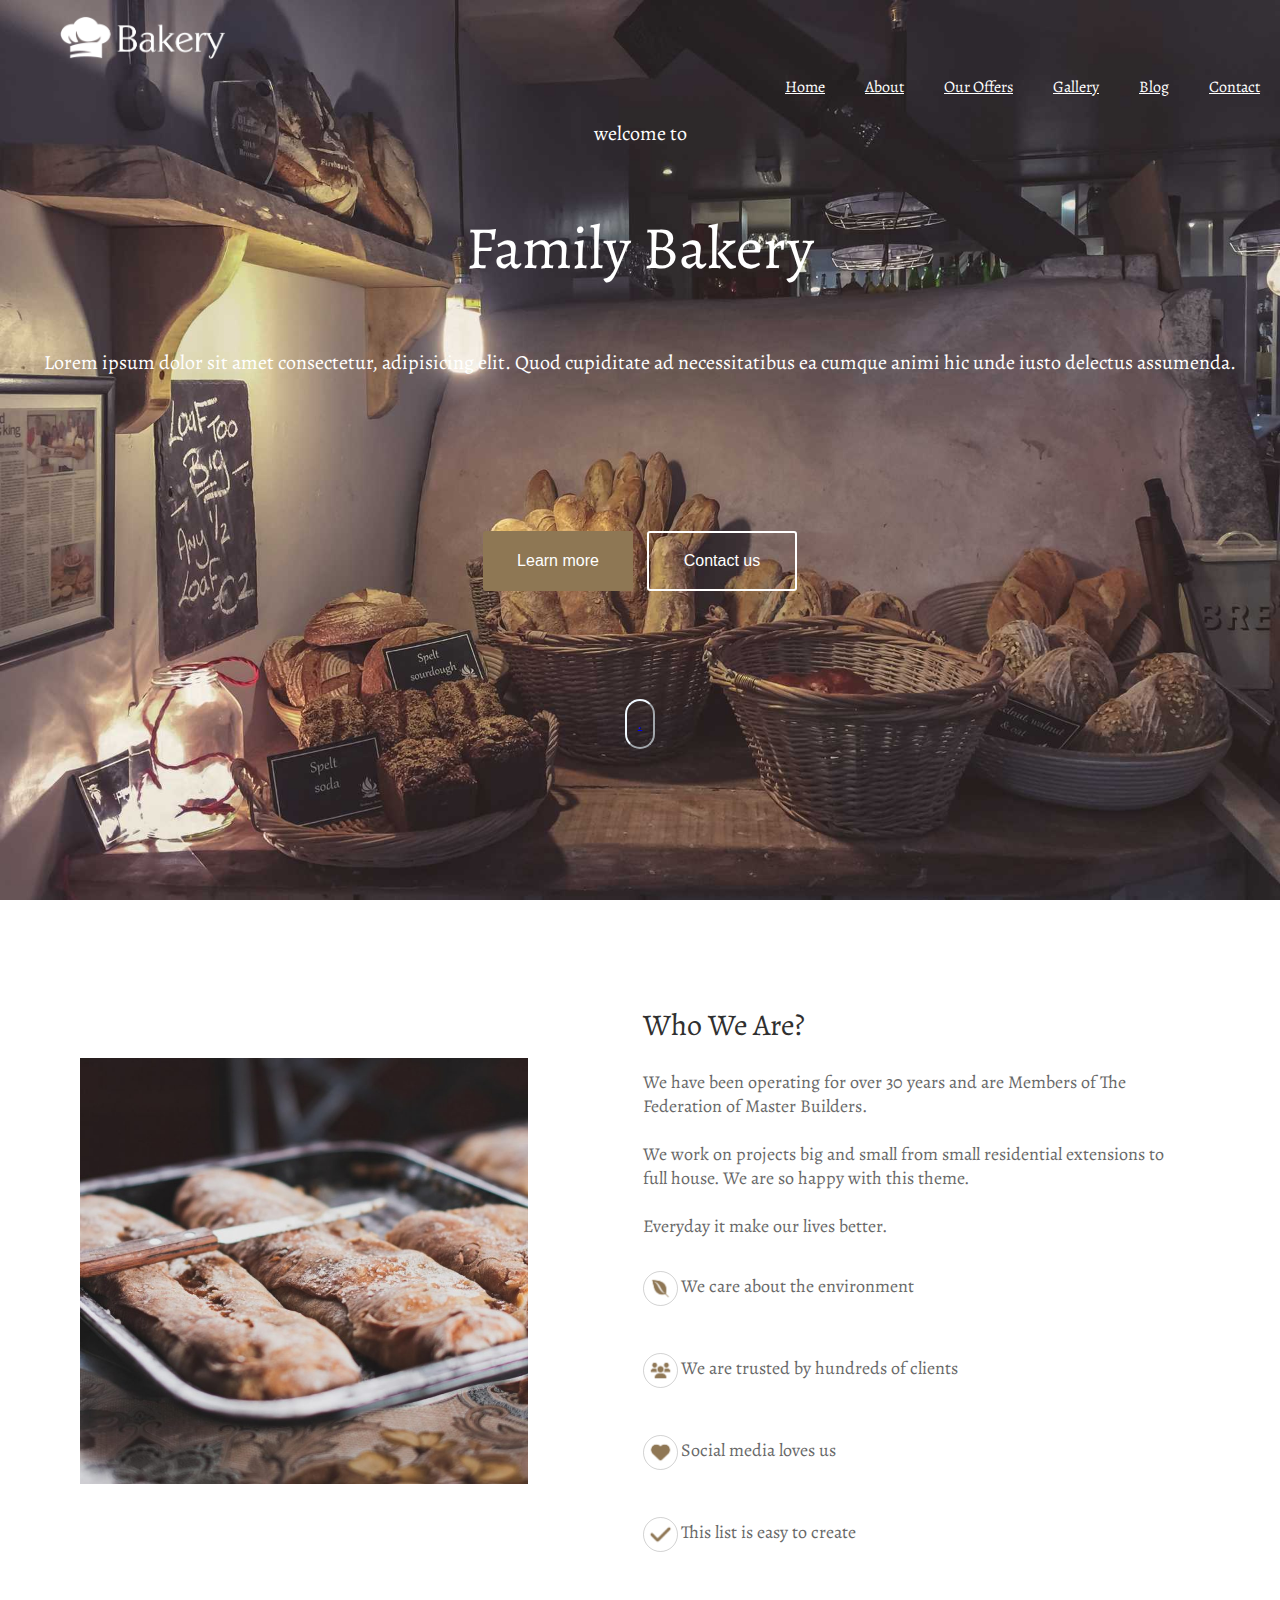
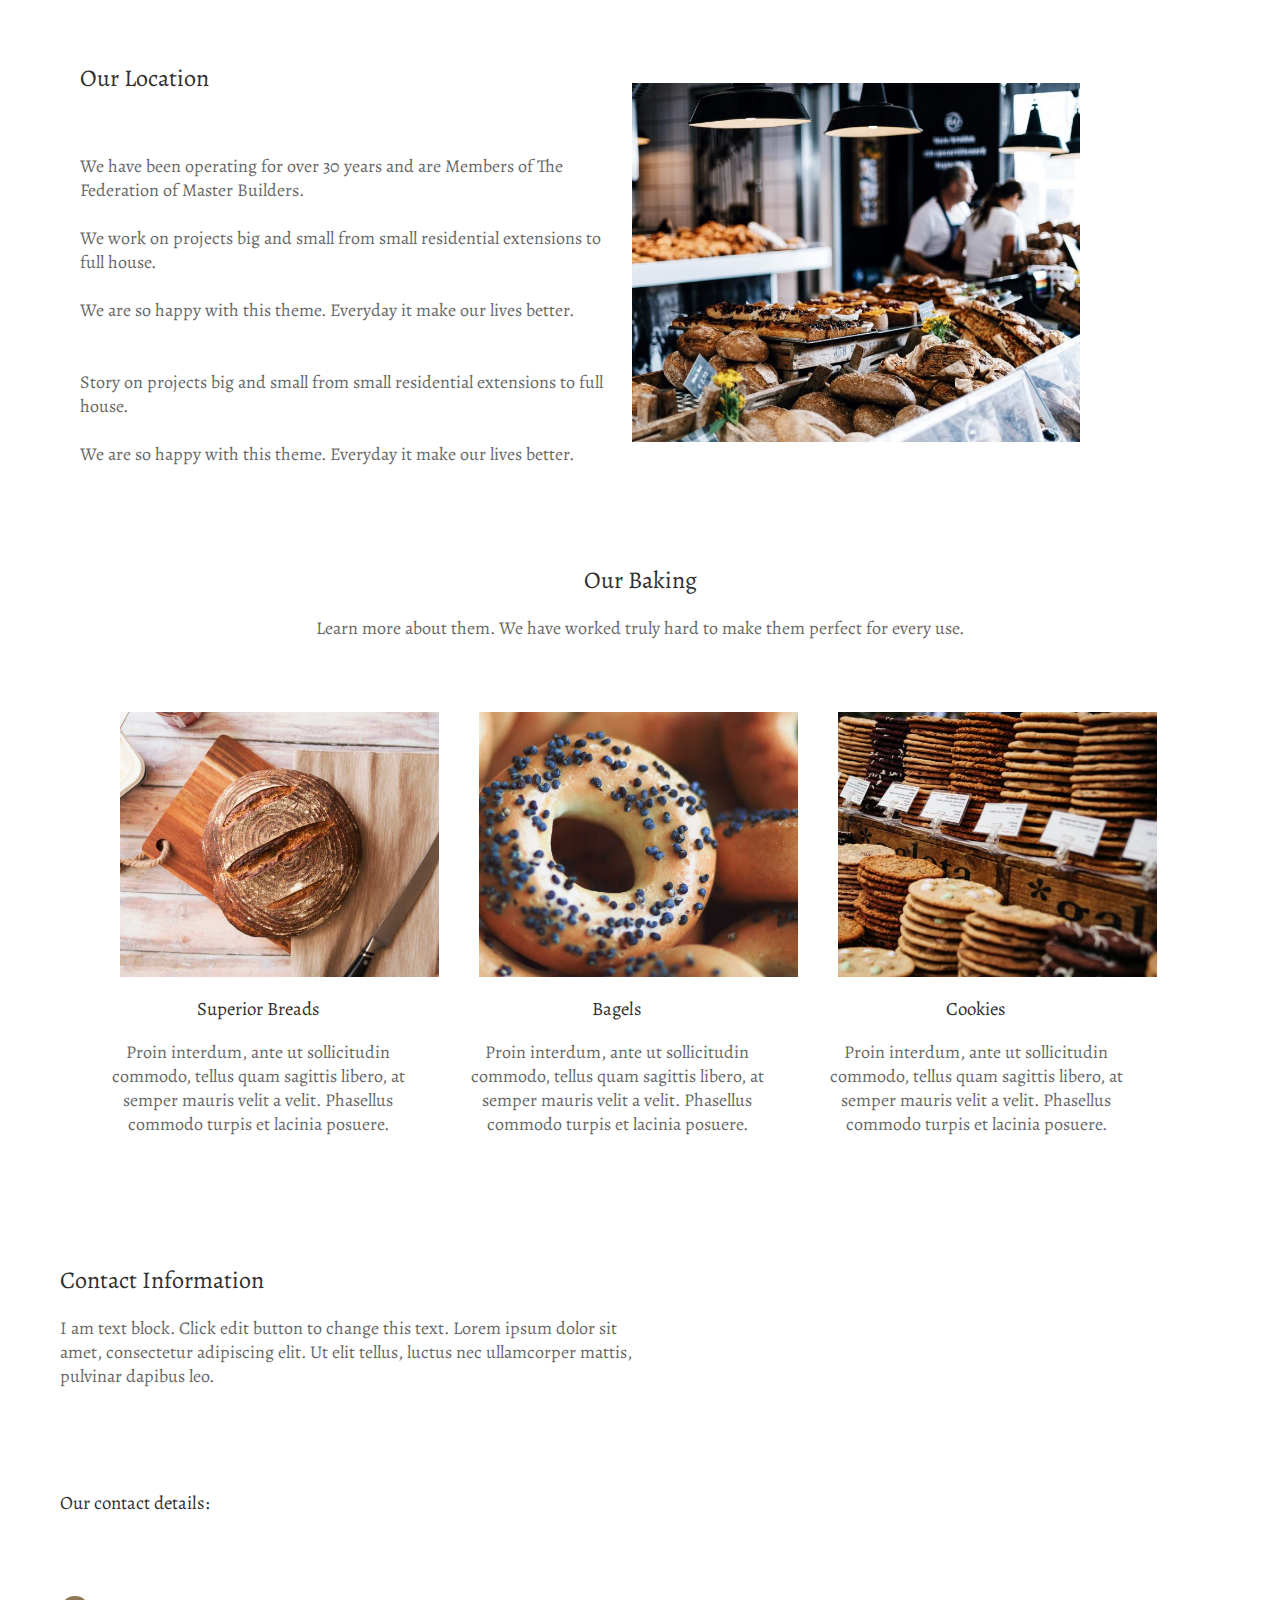
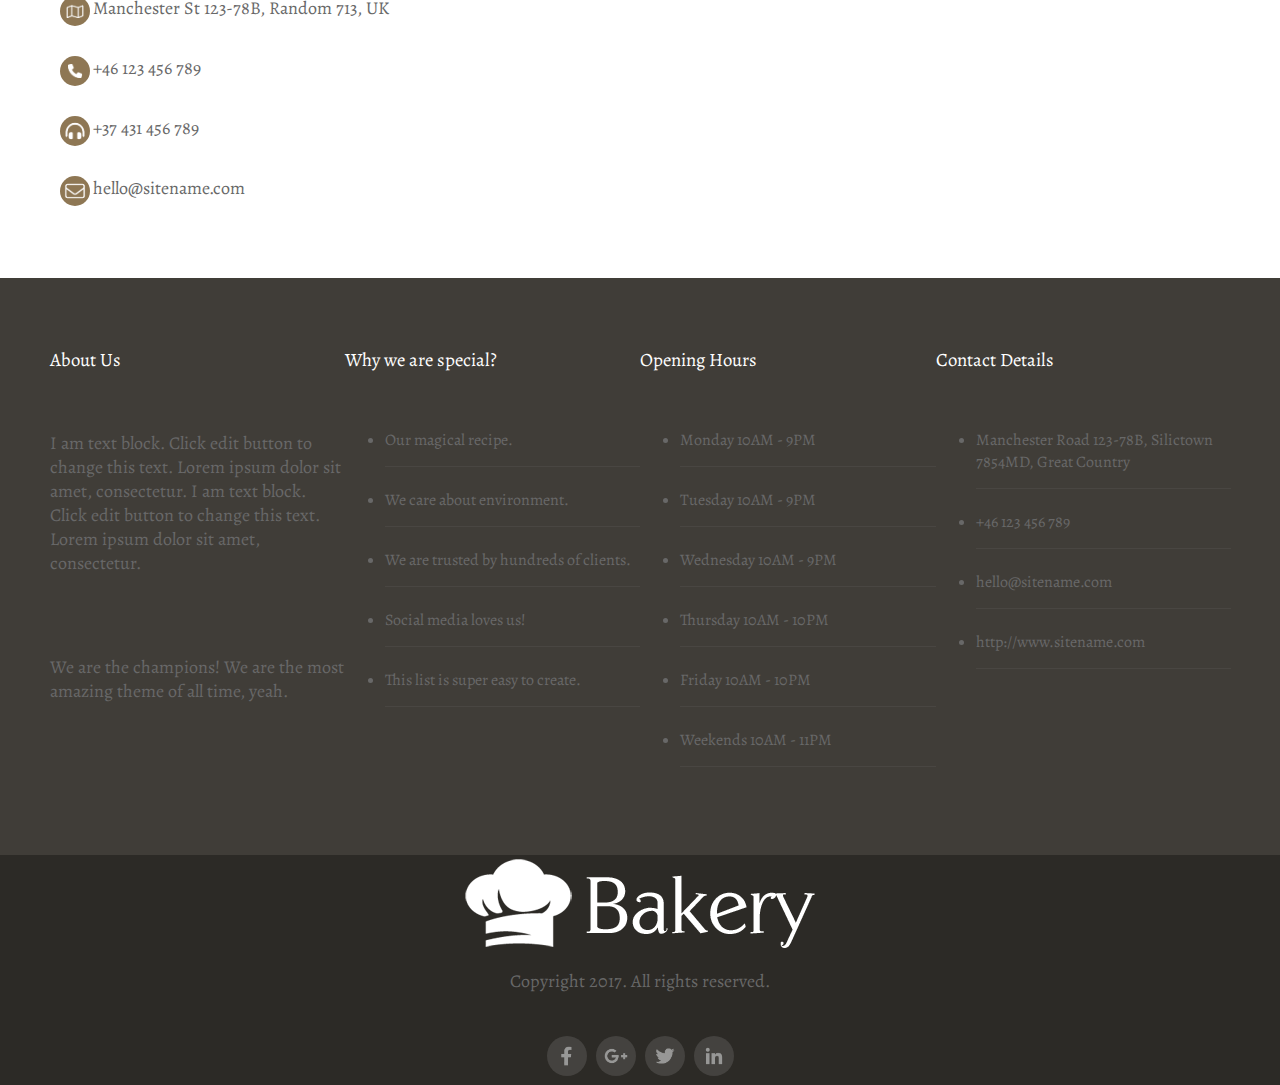
<file: index.html>
<html>
    <head>
        <link rel="stylesheet" href="style.css">

        <link rel="preconnect" href="https://fonts.googleapis.com">
<link rel="preconnect" href="https://fonts.gstatic.com" crossorigin>
<link href="https://fonts.googleapis.com/css2?family=Alegreya:ital,wght@0,400..900;1,400..900&display=swap" rel="stylesheet">
    
    </head>
    <title>Bakery</title>
    <body>


        
<div class="home" id="home">

    <div class="nav">
        <div class="nav-pic">
            <img src="./images/bakery-light-1.png" alt="logo">
        </div>
    
        <ul>
            <li> <a href="./contact.html"> Contact</a></li>
    
            <li> <a href="#blog">Blog</a></li>
    
            <li> <a href="#gallery"> Gallery</a></li>
            
            <li> <a href="#our-offer"> Our Offers</a></li>
    
            <li> <a href="#about"> About</a></li>
            
            <li> <a href="#home"> Home</a> </li>
    
    
        </ul>
    
    </div>

   <div class="home-content">
    <p>welcome to</p>
    <h3 class="fb">Family Bakery</h3>
   <p>Lorem ipsum dolor sit amet consectetur, adipisicing elit. Quod cupiditate ad necessitatibus ea cumque animi hic unde iusto delectus assumenda.</p>
<br>
<br>
<br>
   <br>
   <br>
   <button class="learn">Learn more</button>
   <button class="contact">Contact us</button>
   <br>
   <br>
   <br>
   <br>
   <br>

   <button class="down"> <a href="#down-to"> . </a> </button>
   </div>
    
</div>



<div class="info" id="down-to">
    <div class="item">
    <img src="./images/alexandru-stavrica.jpg" alt="bread">
</div>

<div class="we-are">

    <h2 class="Who">Who We Are?</h2>
                
                
                
                <p>
                    We have been operating for over 30 years and are Members of The Federation of Master Builders. <br><br>
                     We work on projects big and small from small residential extensions to full house. We are so happy with this theme. 
                    <br><br> Everyday it make our lives better.
                </p>

               <div class="icon">
                <img src="./images/Icons/leaf.png" alt="">
                   <p>We care about the environment</p>
                   <br>
                   <br>

                <img src="./images/Icons/people.png" alt="">
                <p>We are trusted by hundreds of clients</p>
                <br>
                <br>

                <img src="./images/Icons/heart.png" alt="">
                <p>Social media loves us</p>
                <br>
                <br>

                <img src="./images/Icons/check.png" alt="">
                <p>This list is easy to create</p>
                 </div>
</div>
</div>



<div class="our-location">  
    <div class="location">
        <h2> Our Location</h2>
        <br>
        
        <p>
            We have been operating for over 30 years and are Members of The Federation of Master Builders. <br> <br>
             We work on projects big and small from small residential extensions to full house. <br> <br>
             We are so happy with this theme. Everyday it make our lives better. <br> <br> <br>

            Story on projects big and small from small residential extensions to full house. <br> <br>
             We are so happy with this theme. Everyday it make our lives better.
        </p>
    </div>

    <div class="baking">
        <img src="./images/full-2.jpg" alt="baker">
    </div>
</div>



<div class="our-baking">
    <div class="breads">
        <h2 class="bakings">Our Baking</h2>

        <p>Learn more about them. We have worked truly hard to make them perfect for every use.</p>
    </div>
    <br>
<br>


    <div class="itemss">

        <div class="cookies">
            <img src="./images/ben-garratt.jpg" alt="bread">
            <h3>Superior Breads</h3>
            <p>Proin interdum, ante ut sollicitudin commodo, tellus quam sagittis libero, at semper mauris velit a velit. Phasellus commodo turpis et lacinia posuere.</p>
        </div>

        <div class="cookies">
            <img src="./images/stas-ovsky.jpg" alt="donuts">
            <h3>Bagels</h3>
            <p>Proin interdum, ante ut sollicitudin commodo, tellus quam sagittis libero, at semper mauris velit a velit. Phasellus commodo turpis et lacinia posuere.</p>
        </div>

        <div class="cookies">
            <img src="./images/clem-onojeghuo.jpg" alt="bakeries">
            <h3>Cookies</h3>
            <p>Proin interdum, ante ut sollicitudin commodo, tellus quam sagittis libero, at semper mauris velit a velit. Phasellus commodo turpis et lacinia posuere.</p>
        </div>
    </div>
    
</div>


     <div class="container">
      <div class="cont">
        <div class="contact-information">
            <h2>Contact Information</h2>
    
            <p>I am text block. Click edit button to change this text. Lorem ipsum dolor sit amet, consectetur adipiscing elit. Ut elit tellus, luctus nec ullamcorper mattis, pulvinar dapibus leo.</p>
            <br>
            <br>
            <br>
    
            <h3>Our contact details:</h3>
            <br>
            <br>
    
            <div class="c-icon">
    
                
                    <img src="./images/Icons/map.png" alt="">
                    <p>Manchester St 123-78B, Random 713, UK</p>
                
                <br>
    
                
                    <img src="./images/Icons/phone.png" alt="">
                    <p>+46 123 456 789</p>
                
                <br>
    
                
                    <img src="./images/Icons/headphone.png" alt="">
                    <p>+37 431 456 789</p>
                
                <br>
    
                
                    <img src="./images/Icons/email.png" alt="">
                    <p> hello@sitename.com</p>
                
                
    
             </div>
         </div>
    
         
    
         <div class="contact-map">
            <iframe src="https://www.google.com/maps/embed?pb=!1m18!1m12!1m3!1d27653.563880431542!2d31.241050732773566!3d29.95943649782219!2m3!1f0!2f0!3f0!3m2!1i1024!2i768!4f13.1!3m3!1m2!1s0x14583809b8f551e3%3A0x6265c5febb8ab4a3!2sMaadi%2C%20Cairo%20Governorate!5e0!3m2!1sen!2seg!4v1711056866773!5m2!1sen!2seg" width="600" height="450" style="border:0;" allowfullscreen="" loading="lazy" referrerpolicy="no-referrer-when-downgrade"></iframe>
            
         </div>
         
      </div>  
      <div class="clear-fix"></div>

    

     </div>
    

        <div class="footer-1">

            <div class="footer-list">
        
                <h3>About Us</h3>
                <br>
               <p>
                I am text block. Click edit button to change this text. Lorem ipsum dolor sit amet, consectetur. I am text block. Click edit button to change this text. Lorem ipsum dolor sit amet, consectetur.
                </p>
                <br>
                <br>
               <p> We are the champions! We are the most amazing theme of all time, yeah.</p>
               
        
            </div>

            <div class="footer-list">
                <h3>Why we are special?</h3>
              <br>
             <ul>
              <li>Our magical recipe.</li>
              <br>
              <li>We care about environment.</li>
              <br>
              <li>We are trusted by hundreds of clients.</li>
              <br>
              <li>Social media loves us!</li>
              <br>
              <li>This list is super easy to create.</li>
              <br>
             </ul>
            </div>


            <div class="footer-list">
                <h3>Opening Hours</h3>
                <br>
                <ul>
                    <li>Monday 10AM - 9PM</li>
                    <br>
                    <li>Tuesday 10AM - 9PM</li>
                    <br>
                    <li>Wednesday 10AM - 9PM</li>
                    <br>
                    <li>Thursday 10AM - 10PM</li>
                    <br>
                    <li>Friday 10AM - 10PM</li>
                    <br>
                    <li>Weekends 10AM - 11PM</li>
                    <br>
                </ul>
                   
            </div>


            <div class="footer-list">
                <h3>Contact Details </h3>
                <br>
               <ul>
                <li>Manchester Road 123-78B, Silictown 7854MD, Great Country</li>
                <br>
                <li>+46 123 456 789</li>
                <br>
                <li>hello@sitename.com</li>
                <br>
                <li>http://www.sitename.com</li>
                <br>
               </ul>
            </div>



        
            <div class="clear-fix"></div>
        
        
        </div>

      <div class="footer">
        <div class="footer-img">
            <img src="./images/bakery-light-1.png" alt="">
        </div>
        <p>Copyright 2017. All rights reserved.</p>
        <br>
        <div class="icons">
            <img src="./images/Icons/facebook.png" alt="">
            <img src="./images/Icons/google.png" alt="">
            <img src="./images/Icons/twitter.png" alt="">
            <img src="./images/Icons/linkedin.png" alt="">
        </div>
      </div>

    </body>
</html>
</file>
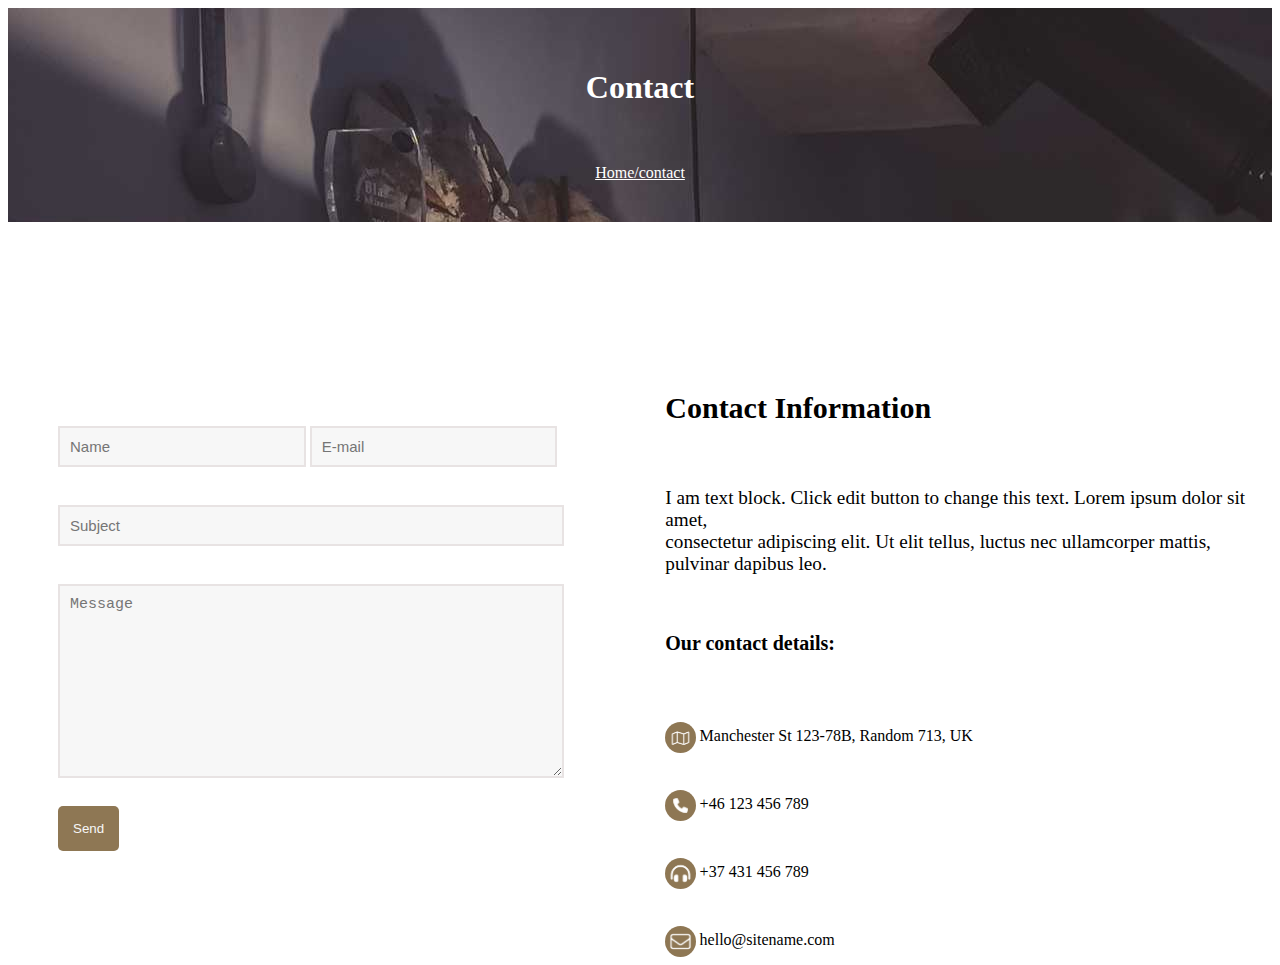
<file: contact.html>
<html>
    <head><link rel="stylesheet" href="cont.css"></head>
    
    <body>
        
        <div class="cover">
            <h1>Contact</h1>
            <br>
            <br>
            <a href="./index.html">Home/contact</a>
        </div>
        <br>
        <br>
        <br>
        <br>
        <br>
        <br>
        <br>
        <br>
        
        <div class="cont-form">
            <form class="form">

                <input  type="text" id="name" name="name" placeholder="Name" minlength="7" maxlength="20">

                <input type="email" id="email" name="email" placeholder="E-mail">
                <br>
                <br>


                <input class="sub" type="text" id="subject" name="subject" placeholder="Subject">
                <br>
                <br>


                <textarea class="txt" name="message" id="message" placeholder="Message"  cols="30" rows="10"></textarea>
                <br>
                <br>

                <button> Send </button>
            </form>
            <div class="clear-fix"></div>
        </div>

        <div class="contact-info">

            <div class="cont-info">
                <h2 class="cont">Contact Information</h2>
                <br>
                <p>I am text block. Click edit button to change this text. Lorem ipsum dolor sit amet,<br>
                     consectetur adipiscing elit. Ut elit tellus, luctus nec ullamcorper mattis,<br>
                      pulvinar dapibus leo.
                </p>
                <br>
            
                <h3>Our contact details:</h3>
            </div>
            <br>
            <br>
            <br>
              
            
                <div class="c-info">
            
                    <div>
                    <img src="./images/Icons/map.png" alt="">
                    <p>Manchester St 123-78B, Random 713, UK</p>
                    <br>
                    </div>
                    <br>
            
                     <div>
                    <img src="./images/Icons/phone.png" alt="">
                    <p>+46 123 456 789</p>
                    <br>
                    </div>
                    <br>
            
                    <div>
                    <img src="./images/Icons/headphone.png" alt="">
                    <p>+37 431 456 789</p>
                    <br>
                    </div>
                    <br>
            
                     <div>
                        <img src="./images/Icons/email.png" alt="">
                        <p>hello@sitename.com</p>
                     </div>
                   
                   
                </div>
            
            <div class="clear-fix"></div>
            </div>

        <br>
        <br>
        <br>

    </body>
</html>
</file>
<file: style.css>
body{
    margin: 0px;
    padding: 0px;
    font-family: "Alegreya", serif;
    font-weight: 100;
    box-sizing: border-box;
}

body p{
    font-size: 18px;
    color: #686868;   
}

body h2,h3{
    color: #303030;
    font-weight: 100;
}

.nav{ 
    float: left;
    width: 100%;   
}

.nav-pic img{
    width: 13%;
    margin-left: 60px;
    margin-top: 15px;
}


.nav ul li{
    float: right;
    list-style: none;
    padding: 0px 20px;
}

.nav li a{
    color: white;
    
}



.home{
    background-image: url(./images/drew-coffman-1872.jpg);
    background-size: cover;
    min-height: 100vh;
      
}

.home-content{
    width: 100%;
    text-align: center;
    font-size: larger;
    color: aliceblue;
    font-family: "Alegreya", serif;
    padding: 70px 0px;
}

.fb{
    font-size: 60px;
    font-weight: 100;
    color: white;
}

.home p{
    margin-top: 50px;
    color: white;
    font-size: 20px;
    
}

.home button{
    margin: 0 5px;
    font-size: 16px;
    font-style: bold;
}

.home .learn{
    width: 150px;
    height: 60px;
    border: 2px solid transparent;
    background-color: #8e7754;
    color: white;
    border-radius: 3px;
    padding: 15px 15px;
}

.home .contact{
    width: 150px;
    height: 60px;
    border: 2px solid white;
    background-color: #8e775400;
    color: white;
    border-radius: 3px;
    padding: 15px 15px;
}

.home button.down{
   width: 30px;
   height: 50px; 
   border-color: aliceblue;
   border-radius: 30px;
   background-color: #8e775400;

}

.info{
    margin: 80px;
}



.item{
    display: inline-block;
    width: 50%;
}

.item img{
    width: 80%;
    vertical-align: middle;
    
}

.icon img{

    width: 6%;
    vertical-align:middle;
    border: 1px solid rgba(160, 159, 159, 0.47);
    border-radius: 80px;
}
.icon p{
    display: inline-block;
    
}

.we-are{
    width: 49%;
    display: inline-block;
    vertical-align:middle;
}

.who{
    font-size: 30px;
}

.our-location{
    margin: 80px;
}

.location{
    display: inline-block;
    width: 49%;
    vertical-align:middle;
}

.our-baking{
    margin: 80px;
}

.baking{
    display: inline-block;
    width: 50%;

}

.baking img{
    width: 80%;
    vertical-align: middle;
}

.breads{
    text-align: center;
    vertical-align: middle;
}


.cookies{
    text-align: center;
    display: inline-block;
    width: 30%;
    vertical-align: middle;
    margin: 10px;

    
   
}

.cookies img{
    width: 95%;
    vertical-align: middle;
    padding-left: 30px;
    padding-right: 30px;
   

    
}

.container{
    margin: 60px;
}

.contact-information{
    float: left;
    width: 50%;
    
}


.c-icon{
    
    display: inline-block;
    vertical-align: middle;
}


.c-icon img{
    width: 30px;
    background-color: #8e7754;
    border-radius: 20px;
    vertical-align: middle;
    
}

.c-icon p{
    display: inline-block;
    font-size: 18px;
}

.contact-map{
    float: right;
    width: 40%;
}

.contact-map iframe{
    width: 100%;
}




.footer-1{
    float: left;
    background-color: #403d38;
    padding-top: 50px;
    padding-bottom: 50px;
    padding-left: 50px;

}

.footer-list{
   float: left;
    width: 24%;
}

.footer-list h3{
    color: white;
}

.footer-list li{
    border-bottom: 1px solid rgba(255, 255, 255, 0.05);
    padding-bottom: 15px;
    color:#686868 ;
}



.footer{
    background-color: #2c2a26;
    text-align: center;
    color: #474442;
}



.footer .icons img{
    width: 40px;
    text-align: center;
    background-color: #44423f;
    border-radius: 50px;
    margin: 3px;
}






.clear-fix{
    clear: both;
}
</file>
<file: cont.css>
.cover{
    text-align: center;
    background-image: url(./images/drew-coffman-1872.jpg);
    padding: 40px;
    color: white;
    
}

a{
    color: white;
}

.cont-form{
    float: left;
    width: 40%;

}

.form {
    width: 100%;
    margin: 30px;
    padding: 20px;
}


input{
    width: 49%;
    margin: 10px 0;
    padding: 10px;
    font-size: 15px;
    color: white;
    background: #f7f7f7;
    
    border: 2px solid #e8e3e3;
    
}

.sub{
    width: 100%;
    margin: 10px 0;
    padding: 10px;
    font-size: 15px;
    color: white;
    background: #f7f7f7;
    
    border: 2px solid #e8e3e3;
}

.txt{
    width: 100%;
    margin: 10px 0;
    padding: 10px;
    font-size: 15px;
    color: white;
    background: #f7f7f7;
    
    border: 2px solid #e8e3e3;
}

button{
    background-color: #8e7754;
    color: #f7f7f7;
    border: #f7f7f7 1px;
    border-radius: 5px ;
    padding: 15px;
}

.contact-info{
    width: 48%;
    float: right;
}

.cont-info{
    display: inline-block;
}

.c-info img{
    background-color:  #8e7754;
    width: 5%;
    
    vertical-align:middle;
    border-radius: 80px;
}

.c-info p{
    display: inline-block;
}

.cont{
    font-size: 30px;
}

.cont-info h3{
    font-size: 20px;
}

.cont-info p{
    font-size: larger;
}





.clear-fix{
    clear: both;
}
</file>
